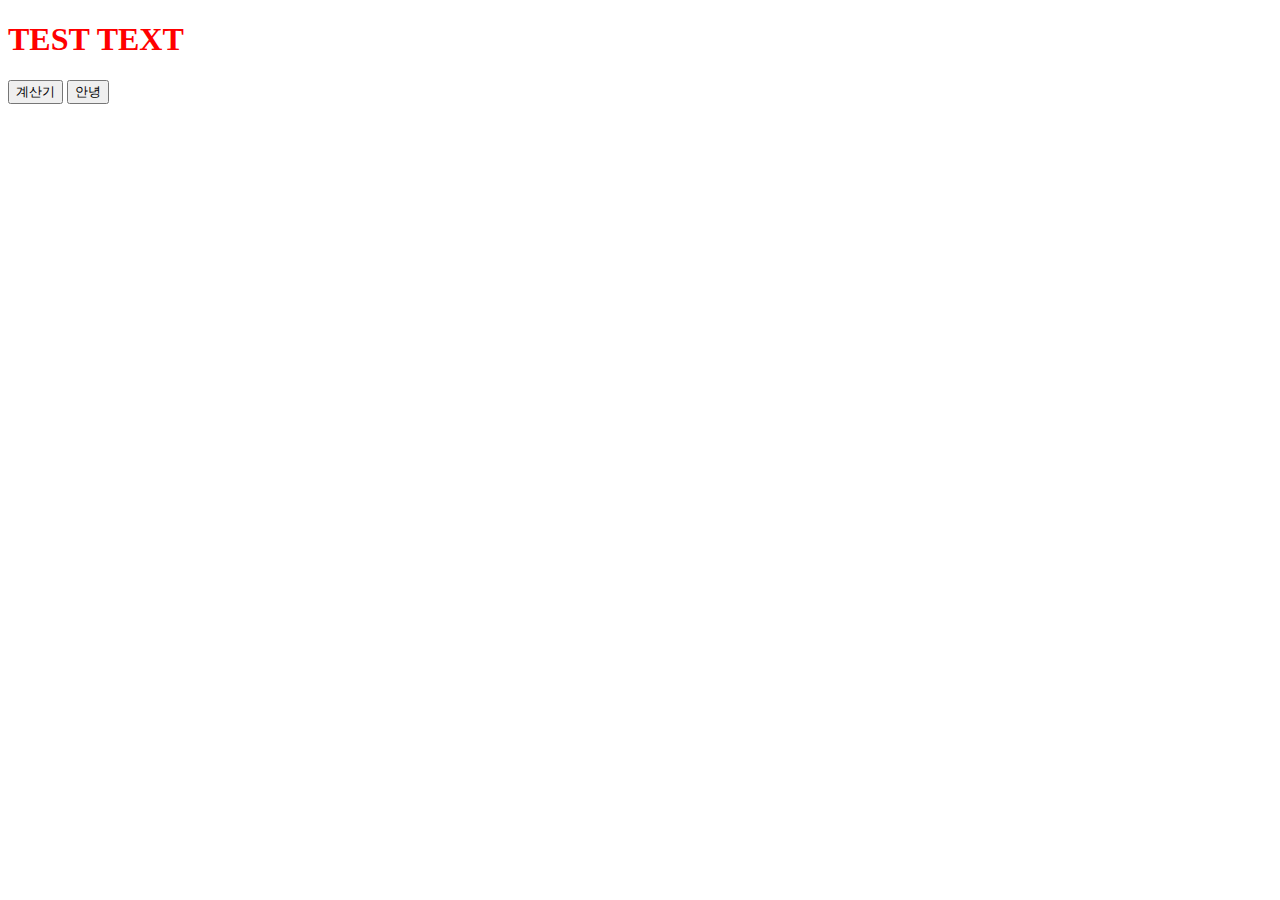
<file: SERVLET/src/main/webapp/index.html>
<!DOCTYPE html>
<html>

<head>
	<meta charset="utf-8">
	<title>TEST TEXT</title>
</head>

<body>

	<h1 style="color: red;">
		TEST TEXT
	</h1>
	<input type="button" id="calcBTN" value="계산기">
	<input type="button" name="HiBtnn" id="HiBTN" value="안녕">

</body>

<script>

	document.getElementById("calcBTN").addEventListener("click", function () {
		alert("OK");
		location.href = "http://localhost/calc.html";
	});

	document.getElementById("HiBTN").addEventListener("click", function () {
		alert("안녕");
	});

</script>


</html>
</file>
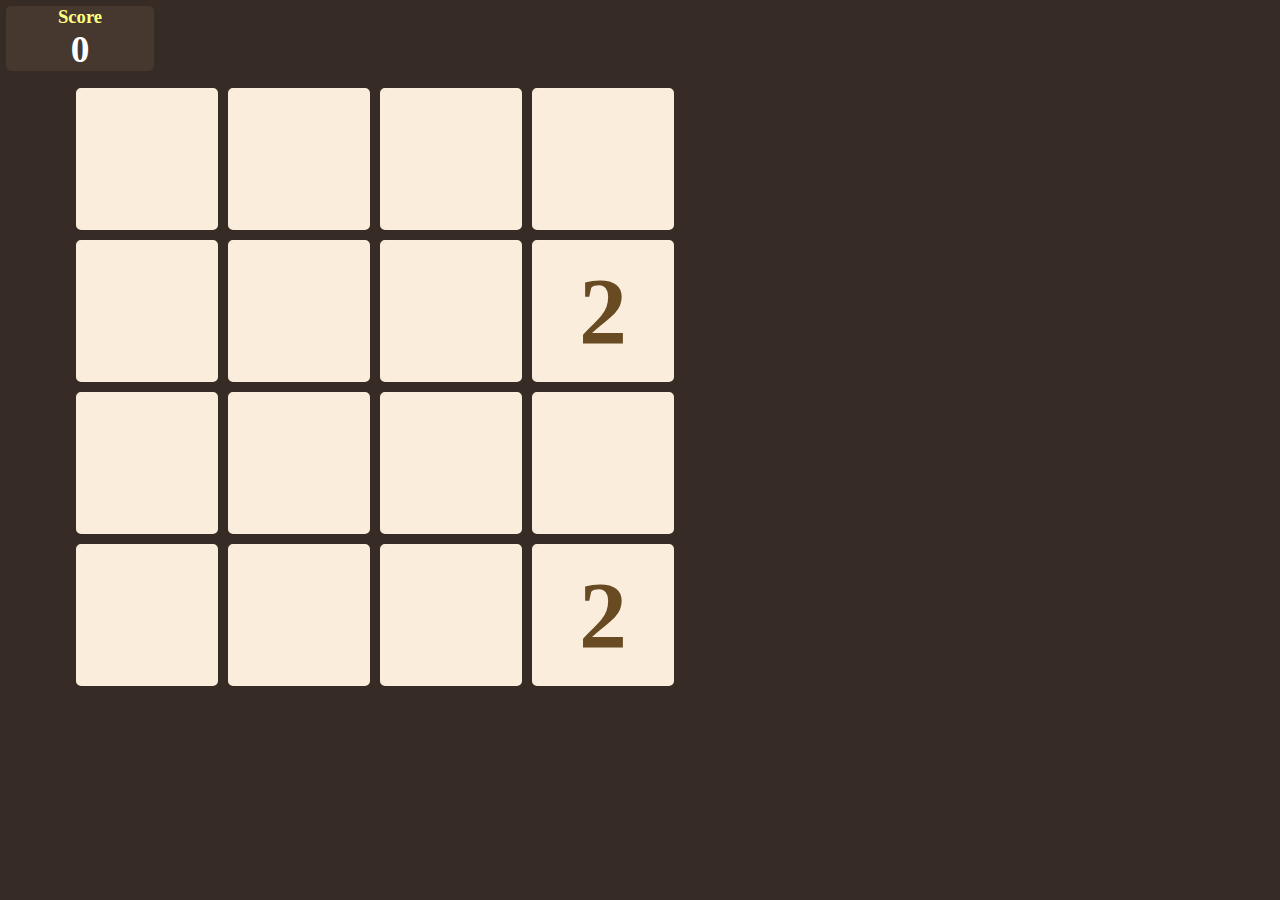
<file: HELLO/src/main/webapp/2048.html>
<!DOCTYPE html>
<html>

<head>

	<meta charset="uft-8">
	<title>Let's Play 2048Game!</title>
	<style></style>
</head>
<link rel="stylesheet" type="text/css" href="2048css.css">

<body>
	<table id="scorebar">
		<td id="scorePad">
			<p id="scoreType">Score</p>
			<p id="score">0</p>
		</td>
	</table>
	<table id="board" border=0>
		<tr>
			<td id="00"></td>
			<td id="01"></td>
			<td id="02"></td>
			<td id="03"></td>
		</tr>
		<tr>
			<td id="10"></td>
			<td id="11"></td>
			<td id="12"></td>
			<td id="13"></td>
		</tr>
		<tr>
			<td id="20"></td>
			<td id="21"></td>
			<td id="22"></td>
			<td id="23"></td>
		</tr>
		<tr>
			<td id="30"></td>
			<td id="31"></td>
			<td id="32"></td>
			<td id="33"></td>
		</tr>
	</table>

	<script type="text/javascript" src="2048.js"></script>


</body>

</html>
</file>
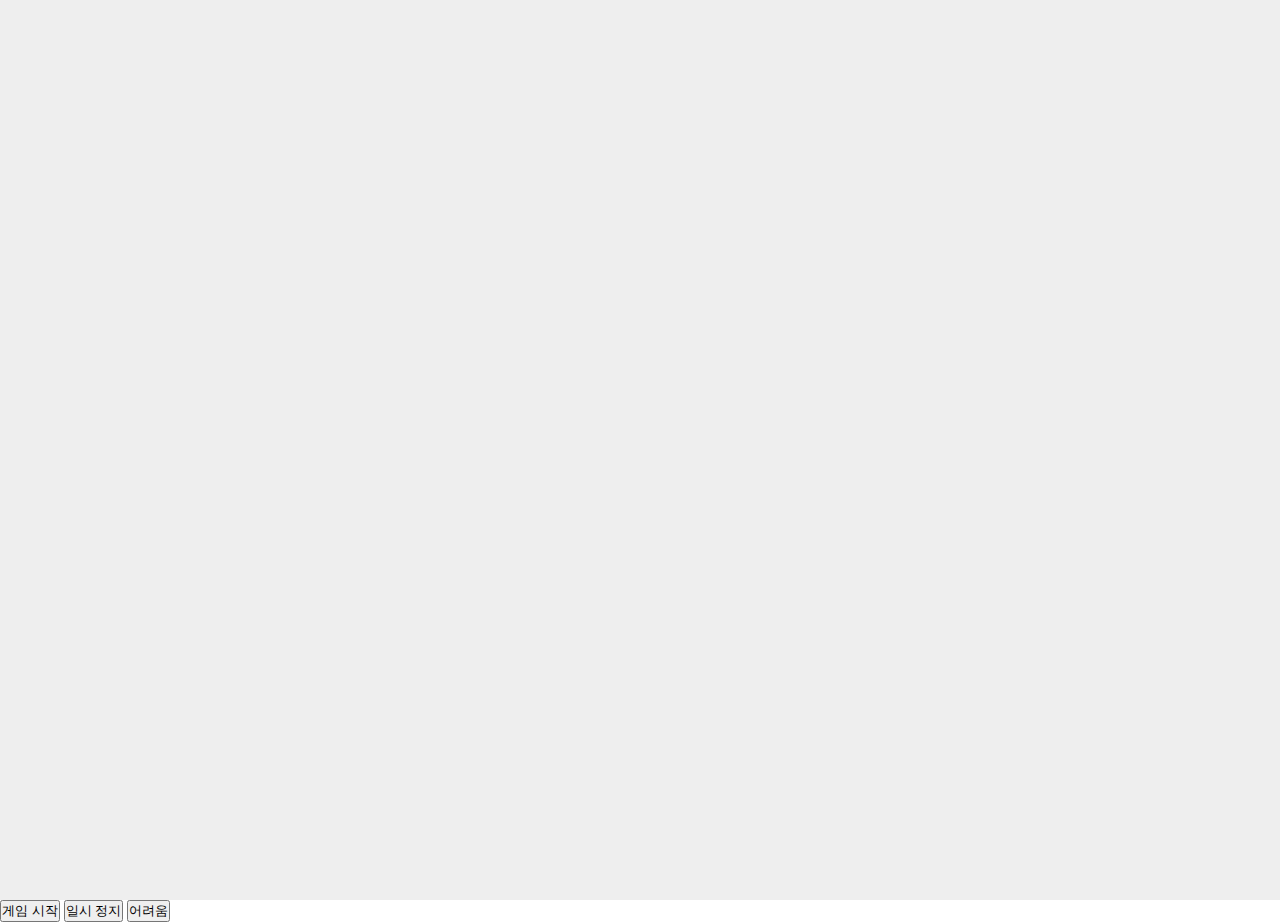
<file: HELLO/src/main/webapp/blockcrash.html>
<!DOCTYPE html>
<html>

<head>
	<canvas id="myCanvas" width="1900" height="900"></canvas>

	<script src="blockcrash.js"></script>


	<meta charset="utf-8">

	<title>벽돌깨기 좀 많이</title>
	<style>
		* {
			padding: 0;
			margin: 0;
		}

		canvas {
			background: #eee;
			display: block;
			margin: 0 auto;
		}
	</style>
</head>

<body>

	<button id="StartButton">게임 시작</button>
	<button id="PauseButton">일시 정지</button>
	<button id="HardModeButton">어려움</button>

	<script>

		clearInterval(interval);
		var gameStart = false;
		var gamePaused = false;

		document.getElementById("StartButton").addEventListener("click", function () {
			if (!gameStart) {
				interval = setInterval(draw, 5);
				gameStart = true;
				//보통난이도
				y = canvas.height - 18;
				ballRadius = 18;

				brickRowCount = 7;
				brickColumnCount = 9;
				brickWidth = 195;
				brickHeight = 60;
				brickPadding = 10;
				brickOffsetTop = 24;
				brickOffsetLeft = 30;

				paddleHeight = 5;
				paddleWidth = 300;

				drawBricks = drawBricksEASY;
			}
		});

		document.getElementById("PauseButton").addEventListener("click", function () {
			if (gamePaused) {
				gamePaused = false;
				interval = setInterval(draw, 5);
			} else {
				gamePaused = true;
				clearInterval(interval);
			}
		});



		document.getElementById("HardModeButton").addEventListener("click", function () {
			if (gameStart) {
				alert("OK, Let's Go HardMode")
				clearInterval(interval);
				interval = setInterval(draw, 1);
				//하드하게 
				x = Math.random() * (canvas.width - 2 * ballRadius) + ballRadius;
				y = canvas.height - 10;

				dx = 2.25;
				dy = -2.25;
				ballRadius = 2;

				paddleHeight = 3;
				paddleWidth = 50;

				brickRowCount = 70;
				brickColumnCount = 98;
				brickWidth = 15;
				brickHeight = 4;
				brickPadding = 4;
				brickOffsetTop = 24;
				brickOffsetLeft = 23;

				drawBricks = drawBricksEASY;
				drawBall = drawBallHARD;

			}
		});

		function drawPaddleHARD() {
			ctx.beginPath();
			ctx.rect(paddleX, canvas.height - (paddleHeight * 2), paddleWidth, paddleHeight);
			let randomColor = getRandomColor();
			ctx.fillStyle = randomColor;
			ctx.fill();
			ctx.closePath();

		}

		function drawBricksHARD() {
			for (var c = 0; c < brickColumnCount; c++) {
				for (var r = 0; r < brickRowCount; r++) {
					if (bricks[c][r].status == 1) {
						var brickX = (c * (brickWidth + brickPadding)) + brickOffsetLeft;
						var brickY = (r * (brickHeight + brickPadding)) + brickOffsetTop;
						bricks[c][r].x = brickX;
						bricks[c][r].y = brickY;
						ctx.beginPath();
						ctx.rect(brickX, brickY, brickWidth, brickHeight);
						let randomColor = getRandomColor();
						ctx.fillStyle = randomColor;
						ctx.fill();
						ctx.closePath();
					}
				}
			}
		}

		function drawBallHARD() {
			ctx.beginPath();
			ctx.arc(x, y, ballRadius, 0, Math.PI * 2);
			let randomColor = getRandomColor();
			ctx.fillStyle = randomColor; // 공의 색상 설정
			ctx.fill();
			ctx.closePath();
		}

		function drawBricksEASY() {
			for (var c = 0; c < brickColumnCount; c++) {
				for (var r = 0; r < brickRowCount; r++) {
					if (bricks[c][r].status == 1) {
						var brickX = (c * (brickWidth + brickPadding)) + brickOffsetLeft;
						var brickY = (r * (brickHeight + brickPadding)) + brickOffsetTop;
						bricks[c][r].x = brickX;
						bricks[c][r].y = brickY;
						ctx.beginPath();
						ctx.rect(brickX, brickY, brickWidth, brickHeight);
						ctx.fillStyle = bricks[c][r].color;
						ctx.fill();
						ctx.closePath();
					}
				}
			}
		}

	</script>


</body>

</html>
</file>
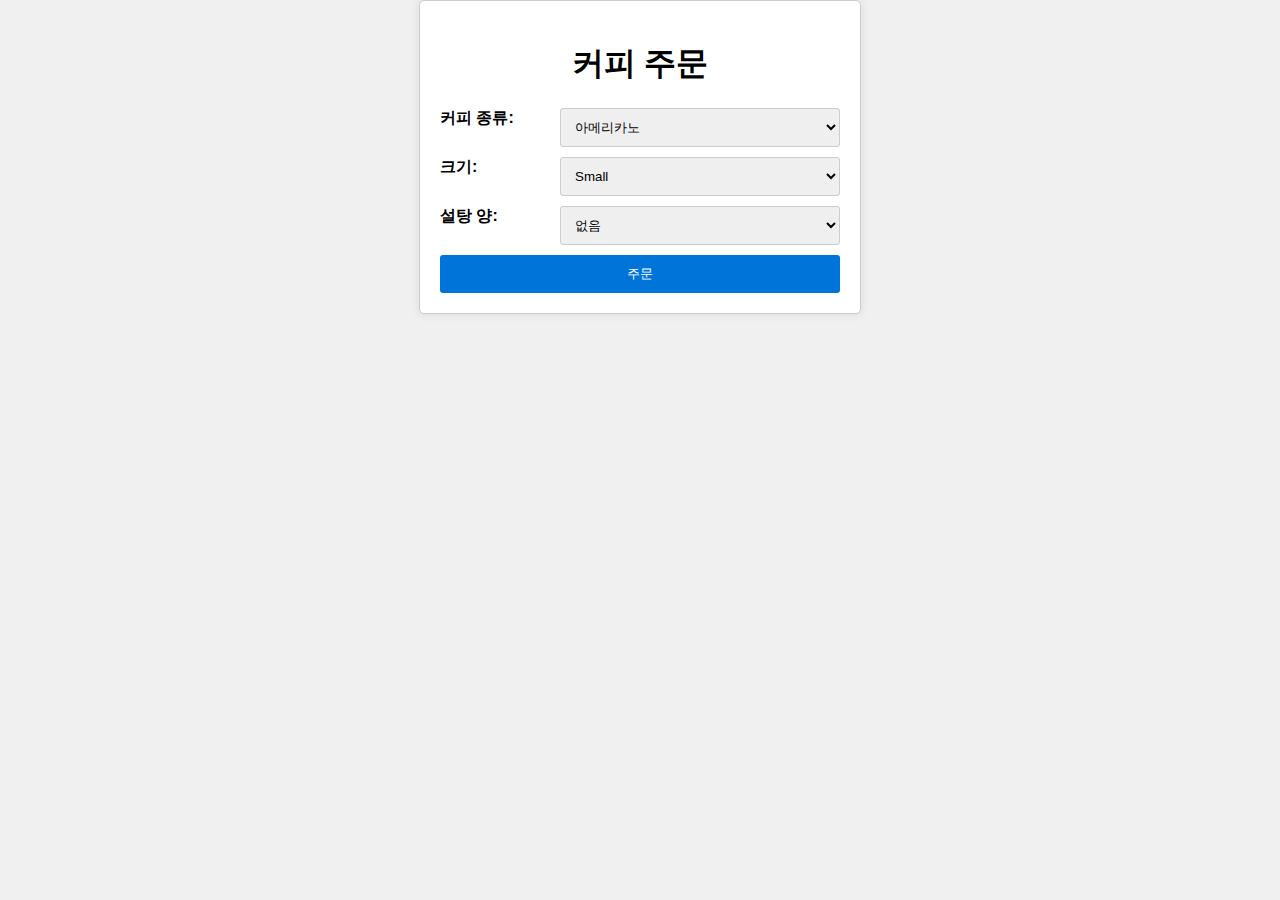
<file: HELLO/src/main/webapp/coffe.html>
<!DOCTYPE html>
<html>

<head>
	<meta charset="utf-8">
	<title>커피 키오스크</title>
	<style>
		body {
			font-family: Arial, sans-serif;
			background-color: #f0f0f0;
			margin: 0;
			padding: 0;
		}

		.container {
			max-width: 400px;
			margin: 0 auto;
			padding: 20px;
			background-color: #fff;
			border: 1px solid #ccc;
			border-radius: 5px;
			box-shadow: 0 0 10px rgba(0, 0, 0, 0.1);
		}

		h1 {
			text-align: center;
		}

		.menu-item {
			display: flex;
			justify-content: space-between;
			margin: 10px 0;
		}

		.menu-item label {
			font-weight: bold;
		}

		.menu-item select {
			width: 70%;
			padding: 10px;
			border: 1px solid #ccc;
			border-radius: 3px;
		}

		.order-button {
			background-color: #0074d9;
			color: #fff;
			padding: 10px;
			border: none;
			border-radius: 3px;
			width: 100%;
			cursor: pointer;
		}

		.order-button:hover {
			background-color: #0056b3;
		}
	</style>
</head>

<body>
	<div class="container">
		<h1>커피 주문</h1>
		<div class="menu-item">
			<label for="coffee-type">커피 종류:</label>
			<select id="coffee-type">
				<option value="3000">아메리카노</option>
				<option value="3500">라떼</option>
				<option value="4000">카푸치노</option>
			</select>
		</div>

		<div class="menu-item">
			<label for="size">크기:</label>
			<select id="size">
				<option value="0">Small</option>
				<option value="500">Medium</option>
				<option value="1000">Large</option>
			</select>
		</div>

		<div class="menu-item">
			<label for="sugar">설탕 양:</label>
			<select id="sugar">
				<option value="0">없음</option>
				<option value="0">적게</option>
				<option value="0">많이</option>
			</select>
		</div>

		<button class="order-button" onclick="placeOrder()">주문</button>

		<div id="order-summary" style="display: none;">
			<h2>주문 내역</h2>
			<p>커피 종류: <span id="selected-coffee"></span></p>
			<p>크기: <span id="selected-size"></span></p>
			<p>설탕 양: <span id="selected-sugar"></span></p>
			<p>가격: <span id="total-price"></span> 원</p>
		</div>
	</div>

	<script>
		function placeOrder() {
			const coffeeTypeSelect = document.getElementById("coffee-type");
			const sizeSelect = document.getElementById("size");
			const sugarSelect = document.getElementById("sugar");
			
			const selectedCoffee = coffeeTypeSelect.options[coffeeTypeSelect.selectedIndex].text;
			const selectedSize = sizeSelect.options[sizeSelect.selectedIndex].text;
			const selectedSugar = sugarSelect.options[sugarSelect.selectedIndex].text;
			
			const coffeePrice = parseFloat(coffeeTypeSelect.value);
			const sizePriceIncrement = parseFloat(sizeSelect.value);
			const totalPrice = coffeePrice + sizePriceIncrement;

			document.getElementById("selected-coffee").textContent = selectedCoffee;
			document.getElementById("selected-size").textContent = selectedSize;
			document.getElementById("selected-sugar").textContent = selectedSugar;
			document.getElementById("total-price").textContent = totalPrice;

			document.getElementById("order-summary").style.display = "block";
		}
	</script>
</body>

</html>
</file>
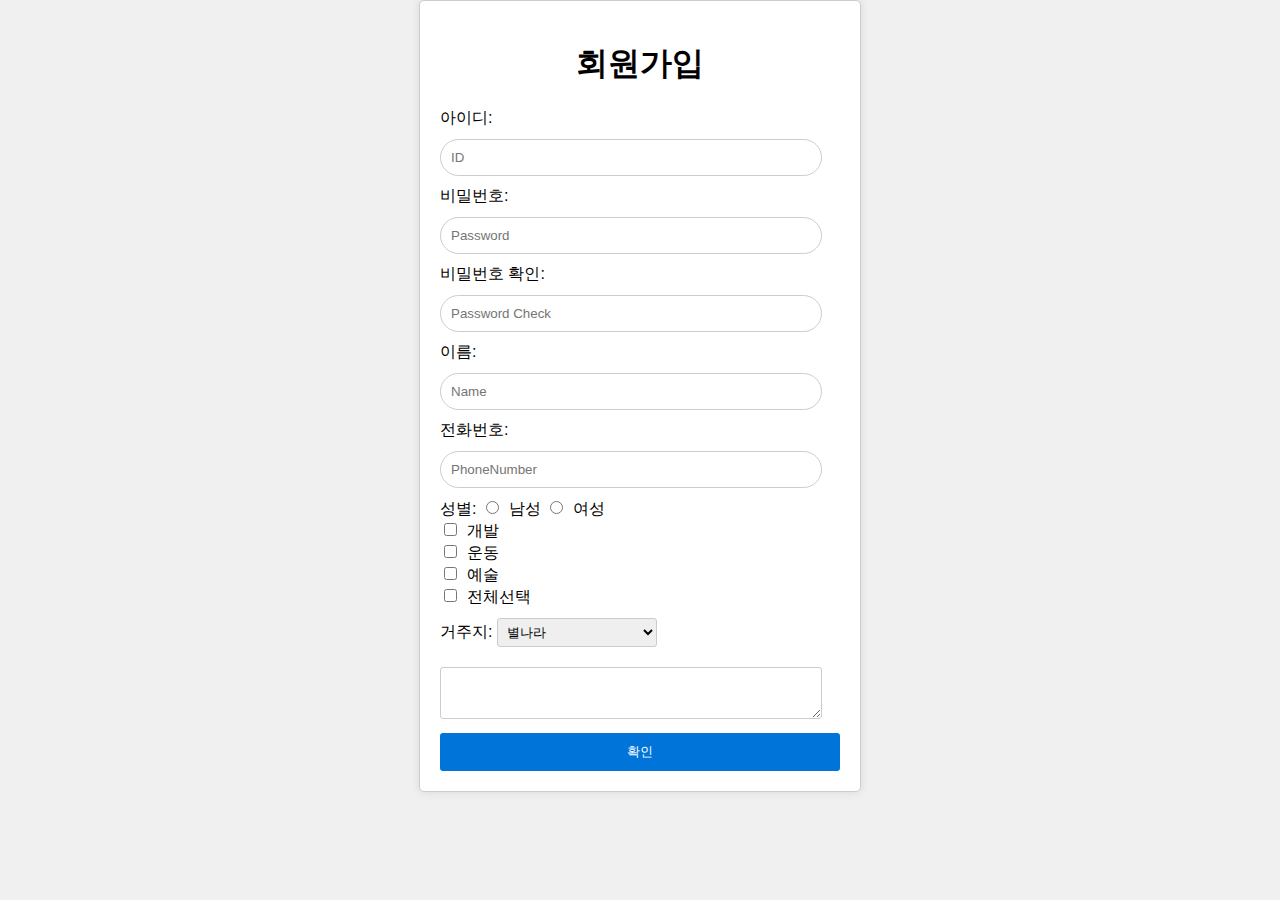
<file: HELLO/src/main/webapp/join.html>
<!DOCTYPE html>
<html>

<head>
	<meta charset="utf-8">
	<title>회원가입</title>
	<style>
        body {
            font-family: Arial, sans-serif;
            background-color: #f0f0f0;
            margin: 0;
            padding: 0;
        }

        .container {
            max-width: 400px;
            margin: 0 auto;
            padding: 20px;
            background-color: #fff;
            border: 1px solid #ccc;
            border-radius: 5px;
            box-shadow: 0 0 10px rgba(0, 0, 0, 0.1);
        }

        h1 {
            text-align: center;
        }

        input[type="text"],
        input[type="password"],
        input[type="number"],
        input[type="area"] {
            width: 90%;
            padding: 10px;
            margin: 10px 0;
            border: 1px solid #ccc;
            border-radius: 3vmin;
        }

        input[type="button"] {
            background-color: #0074d9;
            color: #fff;
            padding: 10px;
            border: none;
            border-radius: 3px;
            width: 100%;
            cursor: pointer;
        }

        input[type="button"]:hover {
            background-color: #0056b3;
        }

        select {
            width: 40%;
            padding: 5px;
            margin: 10px 0;
            border: 1px solid #ccc;
            border-radius: 3px;
        }

        textarea {
            width: 90%;
            padding: 10px;
            margin: 10px 0;
            border: 1px solid #ccc;
            border-radius: 3px;
        }

        input[type="radio"] {
            margin-right: 10px;
        }

        input[type="checkbox"] {
            margin-right: 10px;
        }
    </style>
</head>

<body>
	<div class="container">
		<h1>회원가입</h1>
		<div>
			아이디: <input type="text" id="ID" name="" placeholder="ID"><br>
			비밀번호: <input type="password" id="PASS" name="" placeholder="Password"><br>
			비밀번호 확인: <input type="password" id="CHECK" name="" placeholder="Password Check"><br>
			이름: <input type="text" id="NAME" name="" placeholder="Name"><br>
			전화번호: <input type="number" id="NUM" name="" placeholder="PhoneNumber"><br>
			성별: <input type="radio" id="" name="sex" value="male">남성
			<input type="radio" id="" name="sex" value="female">여성<br>
			<input type="checkbox" id="DEV" name="hobby" value="DEV">개발<br>
			<input type="checkbox" id="SPT" name="hobby" value="SPT">운동<br>
			<input type="checkbox" id="ART" name="hobby" value="ART">예술<br>
			<input type="checkbox" id="AllCheck" name="hobby" value="SelectAll">전체선택<br>

			거주지:
			<select id="selectCON">
				<option value="ROK">대한민국</option>
				<option value="GANA">가나</option>
				<option value="AFC">아프리카</option>
				<option value="STR" selected>별나라</option>
				<option value="CAT">고양이나라</option>
			</select><br>
			<textarea id="area" placeholder="Contents">	</textarea>

			<input type="button" id="BTN" name="" value="확인">
		</div>

		<script>
			const allCheck = document.getElementById("AllCheck");
			const checkboxes = document.querySelectorAll('input[name="hobby"]');
			const btn = document.getElementById("BTN");

			allCheck.addEventListener("click", function () {
				checkboxes.forEach((checkbox) => {
					checkbox.checked = allCheck.checked;
				});
			});

			checkboxes.forEach((checkbox) => {
				checkbox.addEventListener("change", function () {
					if ([...checkboxes].every(checkbox => checkbox.checked)) {
						allCheck.checked = true;
					} else {
						allCheck.checked = false;
					}
				});
			});

			btn.addEventListener("click", function () {
				let ID = document.getElementById("ID").value;
				let trimID = ID.trim();

				let PASS = document.getElementById("PASS").value;
				let trimPASS = PASS.trim();

				let CHECK = document.getElementById("CHECK").value;
				let trimCHECK = CHECK.trim();

				let NAME = document.getElementById("NAME").value;
				let trimNAME = NAME.trim();

				let NUM = document.getElementById("NUM").value;
				let trimNUM = NUM.trim();

				if (trimID == "") {
					alert("아이디를 입력하시오.");
				} else if (trimPASS == "") {
					alert("비밀번호를 입력하시오.");
				} else if (trimCHECK == "") {
					alert("비밀번호 확인을 해주세요.");
				} else if (trimNAME == "") {
					alert("이름을 입력하시오.");
				} else if (trimNUM == "") {
					alert("전화번호를 입력하시오.");
				} else if (trimPASS != trimCHECK) {
					alert("비밀번호 불일치");
				} else alert("가입 성공");

				let Area = document.getElementById("selectCON").value;
				console.log(Area);
			});
		</script>
	</div>
</body>

</html>
</file>
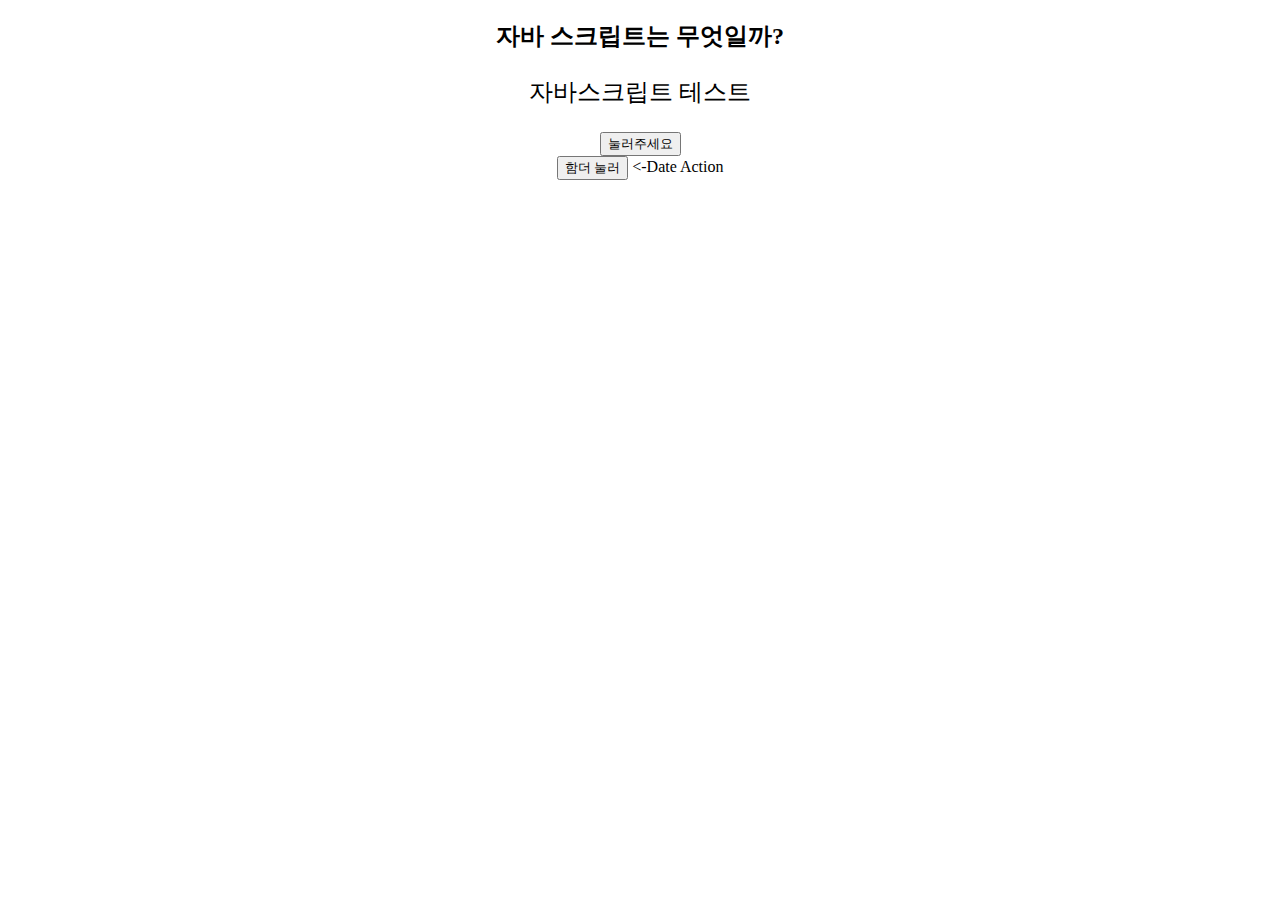
<file: HELLO/src/main/webapp/jv01.html>
<!DOCTYPE html>
<html>

<head>
	<meta charset="utf-8">
	<title>JAVA SCRIPT EDUCATION</title>
	<script src="http://localhost/main.js"></script>

</head>

<body style="
	text-align: center;
	">

	<h2>자바 스크립트는 무엇일까?</h2>

	<p id="예제" style="
	font-size: x-large;
	">자바스크립트 테스트</p>

	<button type="button" onclick='document.getElementById("예제").innerHTML="이걸로 바뀜"'>눌러주세요</button>
	<br>
	<button type="button" onclick='dis()'>함더 눌러</button>
	<script>
		document.write('<-Date Action');
	</script>

</body>

</html>
</file>
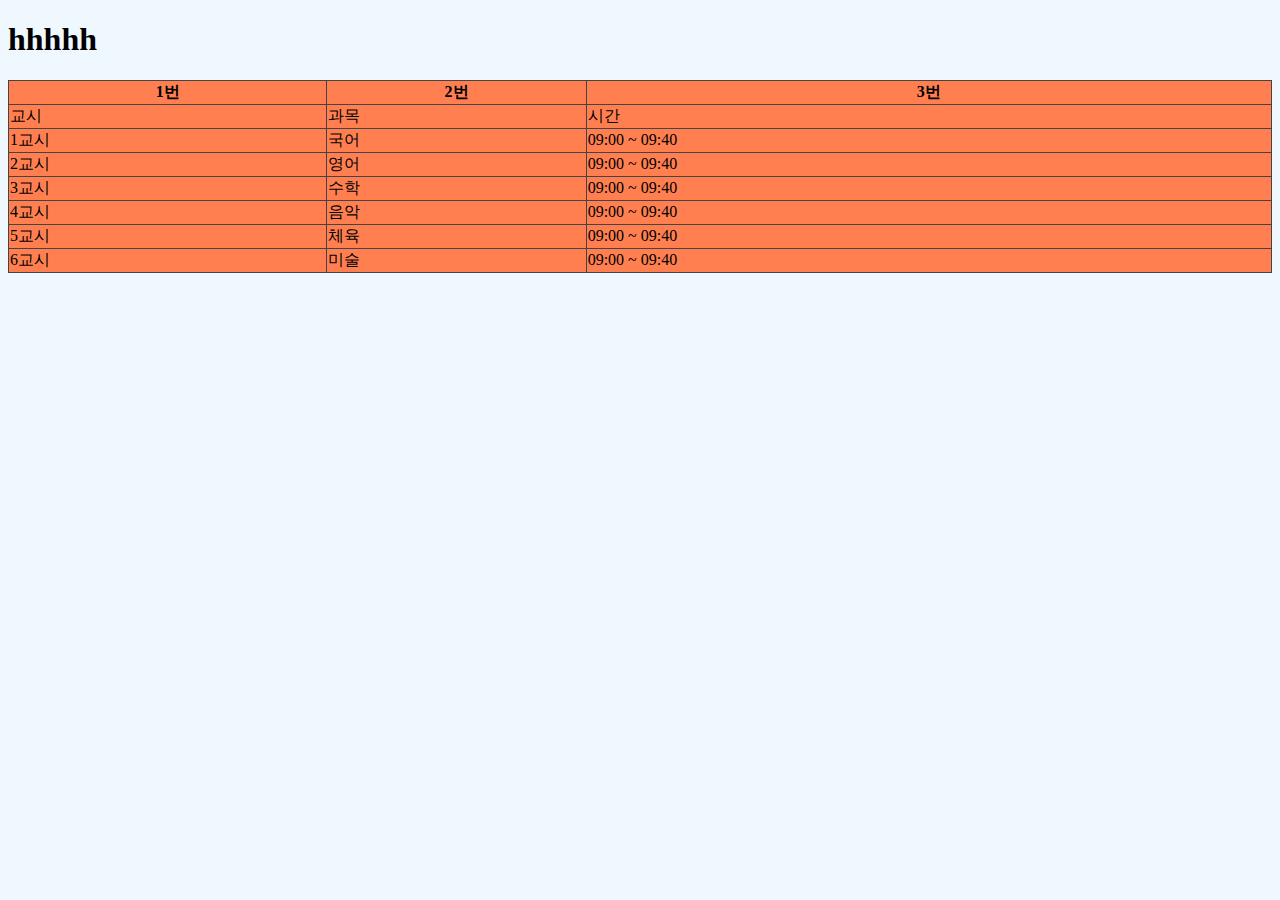
<file: HELLO/src/main/webapp/table.html>
<!DOCTYPE html>
<html>

<head>
	<meta charset="utf-8">

	<link rel="stylesheet" href="main.css">

	<title>table</title>
	<style>
		table {
			width: 100%;
			border: 1px solid #444444;
			border-collapse: collapse;
		}

		th,
		td {
			border: 1px solid #444444;
		}
	</style>

</head>

<body>
	<h1>
		hhhhh
	</h1>
	<table>
		<tr>
			<th>1번</th>
			<th>2번</th>
			<th>3번</th>
			
		</tr>
		<tr>
			<td>교시</td>
			<td>과목</td>
			<td>시간</td>
		</tr>
		<tr>
			<td>1교시</td>
			<td>국어</td>
			<td>09:00 ~ 09:40</td>
		</tr>
		<tr>
			<td>2교시</td>
			<td>영어</td>
			<td>09:00 ~ 09:40</td>
		</tr>
		<tr>
			<td>3교시</td>
			<td>수학</td>
			<td>09:00 ~ 09:40</td>
		</tr>
		<tr>
			<td>4교시</td>
			<td>음악</td>
			<td>09:00 ~ 09:40</td>
		</tr>
		<tr>
			<td>5교시</td>
			<td>체육</td>
			<td>09:00 ~ 09:40</td>
		</tr>
		<tr>
			<td>6교시</td>
			<td>미술</td>
			<td>09:00 ~ 09:40</td>
		</tr>
	</table>

</body>

</html>
</file>
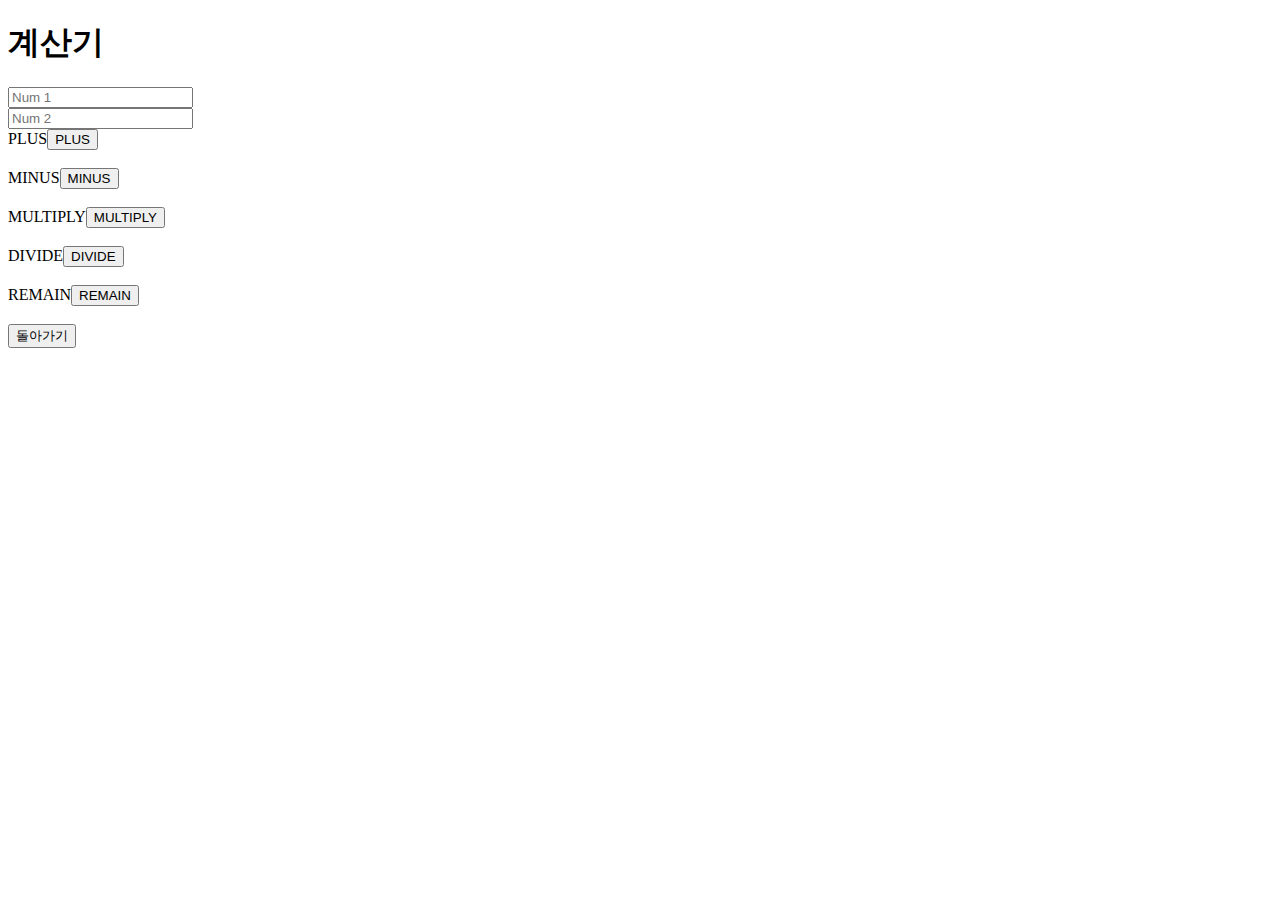
<file: SERVLET/src/main/webapp/calc.html>
<!DOCTYPE html>
<html>

<head>
	<meta charset="utf-8">
	<title>계산기</title>
</head>

<body>
	<h1>계산기</h1>
	<form id="calcFRM" method="post" action="http://localhost/.HO">

		<input type="number" step="0.000001" name="numberOne" id="" placeholder="Num 1"><br>
		<input type="number" step="0.000001" name="numberTwo" id="" placeholder="Num 2"><br>

		PLUS<input type="submit" name="operations" id="PlusBTN" value="PLUS"><br><br>
		MINUS<input type="submit" name="operations" id="MinusBTN" value="MINUS"><br><br>
		MULTIPLY<input type="submit" name="operations" id="MultiplyBTN" value="MULTIPLY"><br><br>
		DIVIDE<input type="submit" name="operations" id="DivideBTN" value="DIVIDE"><br><br>
		REMAIN<input type="submit" name="operations" id="RemainBTN" value="REMAIN"><br><br>

		<input type="button" name="BackBtn" id="backBTN" value="돌아가기">

	</form>

	<script>
		document.getElementById("backBTN").addEventListener("click", function () {
			location.href = "http://localhost/index.html";
			alert("Go Back!");
		});

		document.getElementById("PlusBTN").addEventListener("click", function () {
			document.getElementById("calcFRM").submit();
			alert(" ALL Right! No Problems ");
		});

		document.getElementById("MinusBTN").addEventListener("click", function () {
			document.getElementById("calcFRM").submit();
			alert(" ALL Right! No Problems ");
		});

		document.getElementById("MultiplyBTN").addEventListener("click", function () {
			document.getElementById("calcFRM").submit();
			alert(" ALL Right! No Problems ");
		});

		document.getElementById("DivideBTN").addEventListener("click", function () {
			document.getElementById("calcFRM").submit();
			alert(" ALL Right! No Problems ");
		});

		document.getElementById("RemainBTN").addEventListener("click", function () {
			document.getElementById("calcFRM").submit();
			alert(" ALL Right! No Problems ");
		});

	</script>
</body>


</html>
</file>
<file: HELLO/src/main/webapp/2048css.css>
td {
	border: 4px solid #372c25;
	border-radius: 9px;
	text-align: center;
	vertical-align: center;
	font-size: 72pt;
	font-weight: bold;
	height: 140px;
	width: 140px;
	color: #684A23;
	background-color: #FBEDDC;
}

p {
	color: white;
	vertical-align: top;
}

body {
	margin: auto;
	background-color: #372C25;
}

#title {
	color: white;
	font-size: 48px;
	padding: 0px;
	margin: 0px;
}

#titleBar {
	margin-left: 70px;
	margin-top: 35px;
	height: 70px;
}

#titlePad {
	width: 148px;
	height: 35px;
	background-color: #372C25;
	margin: 0px;
}

#scorePad {
	width: 148px;
	height: 35px;
	background-color: #46382E;
	padding: 0px;
	margin: 0px;
}

#scoreType {
	font-size: 14pt;
	margin: 0px;
	color: rgb(255, 255, 128);
}

#score {
	font-size: 28pt;
	margin: 0px;
	color: white;
}

#board {
	margin-left: 70px;
	margin-top: 5px;
}

#info {
	margin-top: 3px;
	margin-left: 82px;
	font-size: 10pt;
	color: white;
}
</file>
<file: HELLO/src/main/webapp/main.css>
@charset "utf-8";

body {
	color: rgb(0, 0, 0);
	background-color:aliceblue;
}

table {
	background-color:coral;
}
</file>
